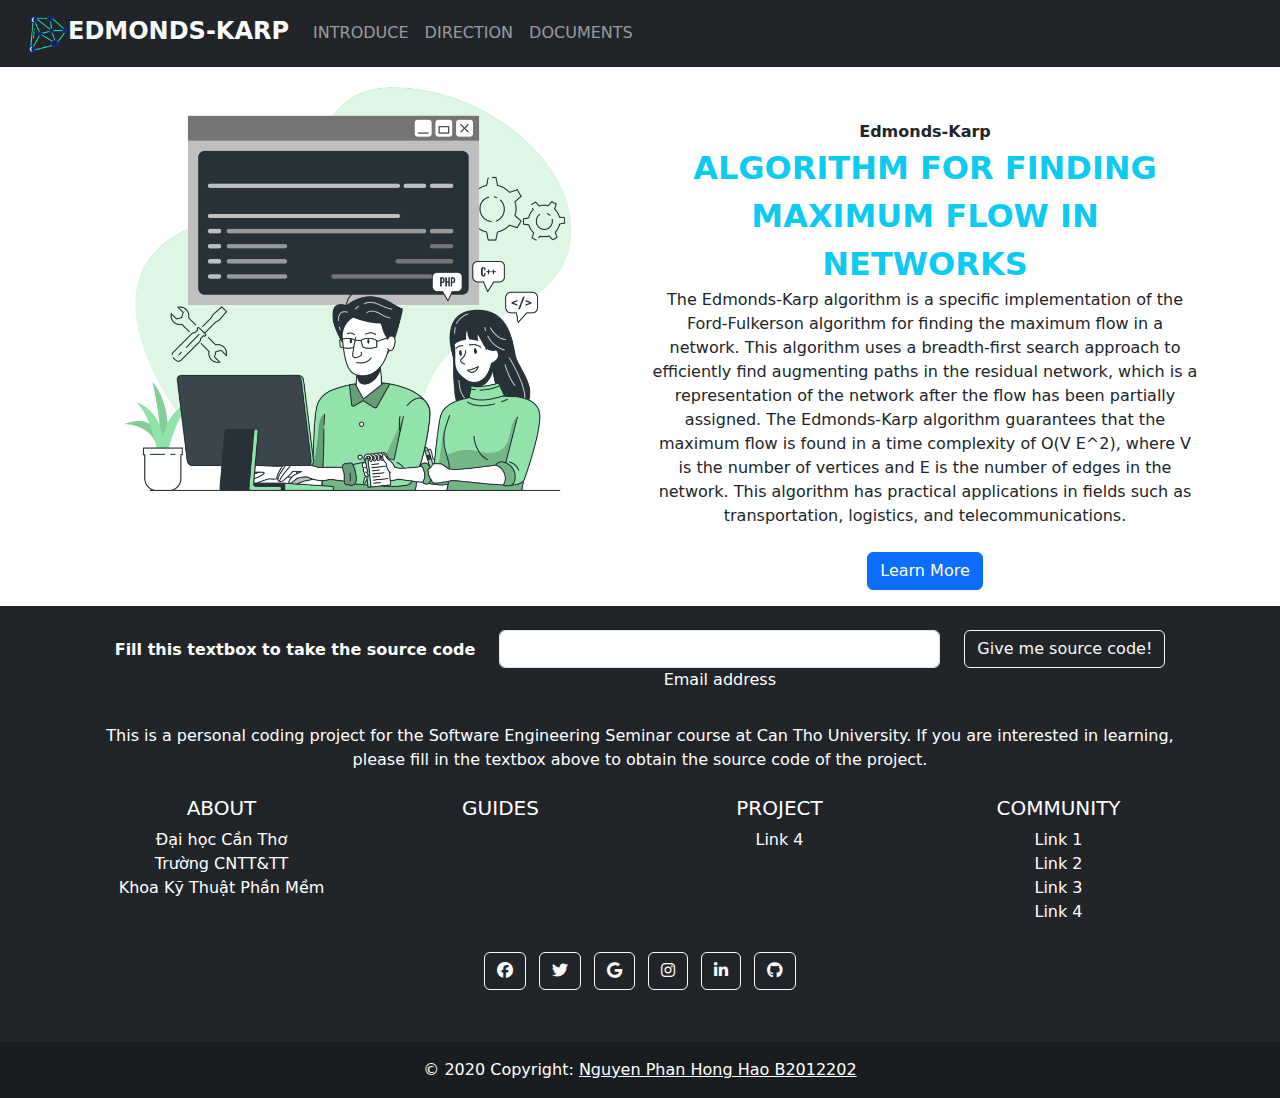
<file: index.html>
<!DOCTYPE html>
<html lang="en">

<head>
  <meta charset="UTF-8">
  <meta http-equiv="X-UA-Compatible" content="IE=edge">
  <meta name="viewport" content="width=device-width, initial-scale=1.0">
  <title>Edmonds-Karp Algorithm</title>
  <link rel="shortcut icon" href="img/introduce/peer-to-peer.png" type="image/x-icon">

  <link rel="stylesheet" href="https://cdnjs.cloudflare.com/ajax/libs/font-awesome/6.3.0/css/all.min.css">
  <link href="https://cdn.jsdelivr.net/npm/bootstrap@5.2.3/dist/css/bootstrap.min.css" rel="stylesheet">
  <script src="https://cdn.jsdelivr.net/npm/bootstrap@5.2.3/dist/js/bootstrap.bundle.min.js"></script>


  <style>
    li a {
      text-decoration: none;
    }
  </style>
</head>

<body>
  <header class="container mt-3">
    <nav class="navbar navbar-expand-sm bg-dark navbar-dark fixed-top">
      <div class="container-fluid">
        <a class="navbar-brand ms-3" href="#"><img src="img/algorithsm/connection.png" alt="" width="40px"><span
            class="navbar-text fs-4 fw-bold text-light">EDMONDS-KARP</span></a>

        <button class="navbar-toggler" type="button" data-bs-toggle="collapse" data-bs-target="#collapsibleNavbar">
          <span class="navbar-toggler-icon"></span>
        </button>
        <div class="collapse navbar-collapse" id="collapsibleNavbar">
          <ul class="navbar-nav ">
            <li class="nav-item">
              <a class="nav-link" href="gioithieu.html">INTRODUCE</a>
            </li>
            <li class="nav-item">
              <a class="nav-link" href="huongdan.html">DIRECTION</a>
            </li>
            <li class="nav-item">
              <a class="nav-link" href="tailieu.html">DOCUMENTS</a>
            </li>
          </ul>
        </div>
      </div>
    </nav>
  </header>
  <main class="container mt-3">
    <div class="row " height="200px" style="margin-top:20px">
      <div class="col-sm-6 col-12">
        <img src="img/index/coding.png" alt="" width="100%">
      </div>
      <div class="col-sm-6 col-12 d-flex justify-content-center">
        <p style="margin-top: 100px;" class="text text-center"><span class="text text-center fw-bold">Edmonds-Karp</span> <br> <span class="text text-center text-info fs-2 fw-bold">ALGORITHM FOR FINDING MAXIMUM FLOW IN NETWORKS</span><br>
          <span class="text text-center">The Edmonds-Karp algorithm is a specific implementation of the Ford-Fulkerson algorithm for finding the maximum flow in a network. This algorithm uses a breadth-first search approach to efficiently find augmenting paths in the residual network, which is a representation of the network after the flow has been partially assigned. The Edmonds-Karp algorithm guarantees that the maximum flow is found in a time complexity of O(V E^2), where V is the number of vertices and E is the number of edges in the network. This algorithm has practical applications in fields such as transportation, logistics, and telecommunications.</span>
          <br>
          <a href="algogithmFinal.html"><button class="btn btn-primary mt-4">Learn More</button></a>

        </p>



      </div>

    </div>
  </main>

  <footer class="bg-dark text-center text-white col-12 col-sm-12">
    <!-- Grid container -->
    <div class="container p-4">


      <!-- Section: Form -->
      <section class="">
        <form action="">
          <!--Grid row-->
          <div class="row d-flex justify-content-center">
            <!--Grid column-->
            <div class="col-auto">
              <p class="pt-2">
                <strong>Fill this textbox to take the source code</strong>
              </p>
            </div>
            <!--Grid column-->

            <!--Grid column-->
            <div class="col-md-5 col-12">
              <!-- Email input -->
              <div class="form-outline form-white mb-4">
                <input type="email" id="form5Example21" class="form-control" />
                <label class="form-label" for="form5Example21">Email address</label>
              </div>
            </div>
            <!--Grid column-->

            <!--Grid column-->
            <div class="col-auto">
              <!-- Submit button -->
              <button type="submit" class="btn btn-outline-light mb-4">
                Give me source code!
              </button>
            </div>
            <!--Grid column-->
          </div>
          <!--Grid row-->
        </form>
      </section>
      <!-- Section: Form -->

      <!-- Section: Text -->
      <section class="mb-4">
        <p>
          This is a personal coding project for the Software Engineering Seminar course at Can Tho University. If you are interested in learning, please fill in the textbox above to obtain the source code of the project.
        </p>
      </section>
      <!-- Section: Text -->

      <!-- Section: Links -->
      <section class="">
        <!--Grid row-->
        <div class="row">
          <!--Grid column-->
          <div class="col-lg-3 col-md-6 mb-4 mb-md-0">
            <h5 class="text-uppercase">ABOUT</h5>

            <ul class="list-unstyled mb-0">
              <li>
                <a href="https://www.ctu.edu.vn/" class="text-white">Đại học Cần Thơ</a>
              </li>
              <li>
                <a href="http://www.cit.ctu.edu.vn/" class="text-white">Trường CNTT&TT</a>
              </li>
              <li>
                <a href="#!" class="text-white">Khoa Kỹ Thuật Phần Mềm</a>
              </li>
            </ul>
          </div>
          <!--Grid column-->

          <!--Grid column-->
          <div class="col-lg-3 col-md-6 mb-4 mb-md-0">
            <h5 class="text-uppercase">GUIDES</h5>

            <ul class="list-unstyled mb-0">
              <li>
                <a href="#!" class="text-white"></a>
              </li>
              <li>
                <a href="#!" class="text-white"></a>
              </li>
              <li>
                <a href="#!" class="text-white"></a>
              </li>
            </ul>
          </div>
          <!--Grid column-->

          <!--Grid column-->
          <div class="col-lg-3 col-md-6 mb-4 mb-md-0">
            <h5 class="text-uppercase">PROJECT</h5>

            <ul class="list-unstyled mb-0">
              <li>
                <a href="#!" class="text-white"></a>
              </li>
              <li>
                <a href="#!" class="text-white"></a>
              </li>
              <li>
                <a href="#!" class="text-white"></a>
              </li>
              <li>
                <a href="#!" class="text-white">Link 4</a>
              </li>
            </ul>
          </div>
          <!--Grid column-->

          <!--Grid column-->
          <div class="col-lg-3 col-md-6 mb-6 mb-md-0">
            <h5 class="text-uppercase">COMMUNITY</h5>

            <ul class="list-unstyled mb-0">
              <li>
                <a href="#!" class="text-white">Link 1</a>
              </li>
              <li>
                <a href="#!" class="text-white">Link 2</a>
              </li>
              <li>
                <a href="#!" class="text-white">Link 3</a>
              </li>
              <li>
                <a href="#!" class="text-white">Link 4</a>
              </li>
            </ul>
          </div>
          <!--Grid column-->
        </div>
        <!--Grid row-->
      </section>
      <!-- Section: Links -->

      <!-- Section: Social media -->
      <section class="mb-4 mt-4">
        <!-- Facebook -->
        <a class="btn btn-outline-light btn-floating m-1" href="#!" role="button"><i class="fa-brands fa-facebook"></i>
        </a>

        <!-- Twitter -->
        <a class="btn btn-outline-light btn-floating m-1" href="#!" role="button"><i class="fab fa-twitter"></i></a>

        <!-- Google -->
        <a class="btn btn-outline-light btn-floating m-1" href="#!" role="button"><i class="fab fa-google"></i></a>

        <!-- Instagram -->
        <a class="btn btn-outline-light btn-floating m-1" href="#!" role="button"><i class="fab fa-instagram"></i></a>

        <!-- Linkedin -->
        <a class="btn btn-outline-light btn-floating m-1" href="#!" role="button"><i class="fab fa-linkedin-in"></i></a>

        <!-- Github -->
        <a class="btn btn-outline-light btn-floating m-1" href="#!" role="button"><i class="fa-brands fa-github"></i>
        </a>
      </section>
      <!-- Section: Social media -->
    </div>
    <!-- Grid container -->

    <!-- Copyright -->
    <div class="text-center p-3" style="background-color: rgba(0, 0, 0, 0.2);">
      © 2020 Copyright:
      <a class="text-white" href="mailto: haob2012202@student.ctu.edu.vn">Nguyen Phan Hong Hao B2012202</a>
    </div>
    <!-- Copyright -->
  </footer>
</body>

</html>
</file>
